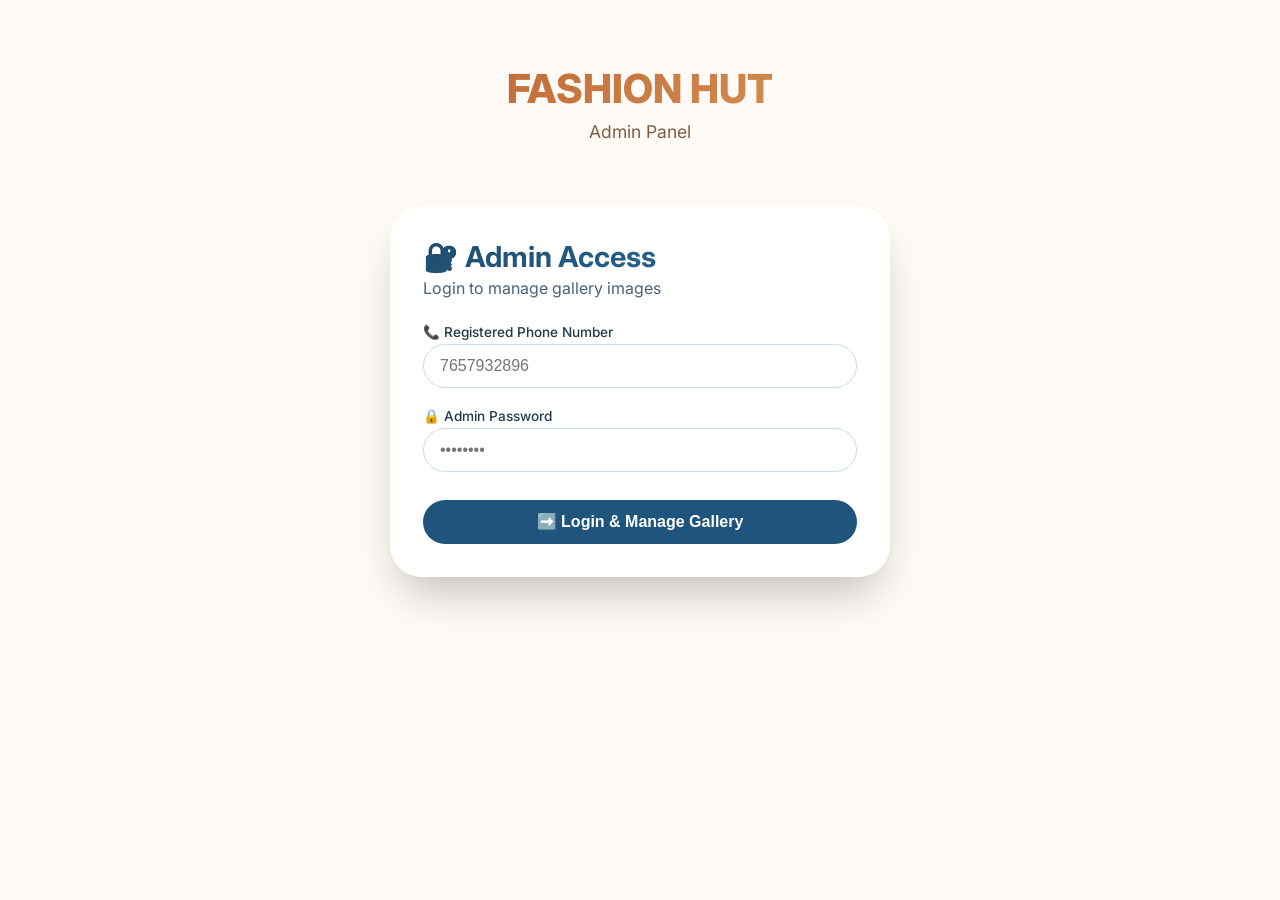
<file: admin.html>
<!DOCTYPE html>
<html lang="en">
<head>
    <meta charset="UTF-8">
    <meta name="viewport" content="width=device-width, initial-scale=1.0">
    <title>Admin Panel - Fashion Hut Garments</title>
    
    <!-- Google Fonts -->
    <link href="https://fonts.googleapis.com/css2?family=Inter:wght@400;500;600;700;800&display=swap" rel="stylesheet">
    <!-- Font Awesome -->
    <link rel="stylesheet" href="https://cdnjs.cloudflare.com/ajax/libs/font-awesome/6.4.0/css/all.min.css">
    
    <style>
        * { margin: 0; padding: 0; box-sizing: border-box; }
        body { font-family: 'Inter', sans-serif; background: #fefaf5; color: #1f2a2f; min-height: 100vh; }
        .admin-container { max-width: 800px; margin: 0 auto; padding: 2rem; }
        .admin-header { text-align: center; margin-bottom: 2rem; padding: 2rem 0; }
        .admin-header h1 { font-size: 2.5rem; font-weight: 800; background: linear-gradient(135deg, #b45a2b, #e09d5e); -webkit-background-clip: text; background-clip: text; color: transparent; margin-bottom: 0.5rem; }
        .admin-header p { color: #7f5e41; font-size: 1.1rem; }
        
        .fh-admin-login { background: rgba(255,255,255,0.96); border-radius: 2rem; max-width: 500px; margin: 2rem auto; padding: 2rem; box-shadow: 0 25px 45px -12px rgba(0,0,0,0.25); border: 1px solid rgba(255,255,240,0.7); }
        .fh-admin-login h2 { font-size: 1.8rem; background: linear-gradient(135deg, #1f4e6e, #2b6fa0); -webkit-background-clip: text; background-clip: text; color: transparent; margin-bottom: 0.25rem; }
        .fh-input-group { margin-bottom: 1.2rem; }
        .fh-input-group label { display: block; font-weight: 500; font-size: 0.85rem; margin-bottom: 0.3rem; color: #1f3b4c; }
        .fh-input-group input { width: 100%; padding: 0.75rem 1rem; border: 1px solid #cbdde9; border-radius: 60px; font-size: 1rem; }
        .fh-login-btn { background: #1f547c; width: 100%; padding: 0.8rem; border: none; border-radius: 60px; font-weight: 600; color: white; cursor: pointer; margin-top: 0.5rem; font-size: 1rem; }
        .fh-login-btn:hover { background: #1a4567; }
        .fh-error { color: #c74444; background: #ffe8e8; padding: 0.5rem 1rem; border-radius: 50px; font-size: 0.8rem; text-align: center; margin-top: 1rem; display: none; }
        
        .fh-admin-panel { display: none; max-width: 800px; margin: 2rem auto; }
        .fh-admin-badge { background: #e9c46a; display: inline-block; padding: 0.2rem 1rem; border-radius: 40px; font-size: 0.75rem; font-weight: 600; color: #3b2b1f; margin-bottom: 1rem; }
        .fh-logout-btn { background: transparent; border: 1px solid #b0c7db; padding: 0.4rem 1rem; border-radius: 50px; cursor: pointer; color: #2b6a8f; font-weight: 600; }
        .fh-logout-btn:hover { background: #f0f5fa; }
        .fh-add-panels { display: flex; flex-wrap: wrap; gap: 1.8rem; justify-content: center; margin: 1rem 0; }
        .fh-card-panel { background: white; border-radius: 28px; box-shadow: 0 10px 20px rgba(0,0,0,0.05); padding: 1.5rem; flex: 1; min-width: 260px; }
        .fh-card-panel h3 { margin-bottom: 1rem; color: #1f3b4c; }
        .fh-file-label { background: #2c6e9e; display: inline-block; padding: 0.6rem 1.2rem; border-radius: 50px; color: white; font-weight: 500; cursor: pointer; margin-bottom: 0.5rem; }
        .fh-file-label:hover { background: #245d85; }
        .fh-url-input { display: flex; flex-wrap: wrap; gap: 0.5rem; }
        .fh-url-input input { flex: 3; padding: 0.65rem 1rem; border-radius: 60px; border: 1px solid #cbdde9; font-size: 0.9rem; }
        .fh-btn-primary { background: #2c6e9e; border: none; padding: 0.65rem 1.2rem; border-radius: 60px; color: white; cursor: pointer; font-weight: 600; }
        .fh-btn-primary:hover { background: #245d85; }
        .fh-info-note { text-align: center; margin-top: 1.5rem; font-size: 0.8rem; color: #59748f; background: #f0f5fa; padding: 0.8rem; border-radius: 20px; }
        
        .image-gallery { display: grid; grid-template-columns: repeat(auto-fill, minmax(150px, 1fr)); gap: 1rem; margin-top: 2rem; }
        .image-card { background: white; border-radius: 15px; overflow: hidden; box-shadow: 0 4px 12px rgba(0,0,0,0.08); }
        .image-card img { width: 100%; aspect-ratio: 1/1; object-fit: cover; }
        .image-card-actions { padding: 0.5rem; display: flex; justify-content: center; }
        .remove-btn { background: #fee2e2; border: none; padding: 0.3rem 0.9rem; border-radius: 30px; font-size: 0.7rem; font-weight: 600; color: #b13e3e; cursor: pointer; }
        .remove-btn:hover { background: #fcc; }
        .empty-message { text-align: center; padding: 2rem; color: #6f8eaa; background: #fafdff; border-radius: 1rem; }
        .loading-card { display: flex; align-items: center; justify-content: center; background: #f8f9fa; aspect-ratio: 1; font-size: 14px; color: #666; border-radius: 15px; }
    </style>
</head>
<body>
    <div class="admin-container">
        <div class="admin-header">
            <h1>FASHION HUT</h1>
            <p>Admin Panel</p>
        </div>

        <!-- Login Form -->
        <div class="fh-admin-login" id="fhLoginSection">
            <h2>🔐 Admin Access</h2>
            <div style="color:#4a627a; margin-bottom:1.6rem;">Login to manage gallery images</div>
            <div class="fh-input-group">
                <label>📞 Registered Phone Number</label>
                <input type="tel" id="fhAdminPhone" placeholder="7657932896">
            </div>
            <div class="fh-input-group">
                <label>🔒 Admin Password</label>
                <input type="password" id="fhAdminPassword" placeholder="••••••••">
            </div>
            <button class="fh-login-btn" id="fhLoginBtn">➡️ Login & Manage Gallery</button>
            <div id="fhLoginError" class="fh-error">❌ Invalid phone or password</div>
        </div>

        <!-- Admin Panel (hidden until login) -->
        <div class="fh-admin-panel" id="fhAdminPanel">
            <div style="display:flex; justify-content:space-between; align-items:center; flex-wrap:wrap;">
                <span class="fh-admin-badge">👑 Admin Mode Active</span>
                <button id="fhLogoutBtn" class="fh-logout-btn">🚪 Logout</button>
            </div>
            
            <div class="fh-add-panels">
                <div class="fh-card-panel">
                    <h3>📁 Upload Images</h3>
                    <label class="fh-file-label" for="fhImageUpload">📤 Select Images</label>
                    <input type="file" id="fhImageUpload" accept="image/*" multiple style="display:none">
                    <div style="font-size:0.75rem; margin-top:0.5rem; color:#666;">Images visible to all users!</div>
                </div>
                <div class="fh-card-panel">
                    <h3>🔗 Add Image URL</h3>
                    <div class="fh-url-input">
                        <input type="text" id="fhImageUrl" placeholder="https://example.com/image.jpg">
                        <button id="fhAddUrlBtn" class="fh-btn-primary">➕ Add</button>
                    </div>
                </div>
            </div>
            
            <div class="fh-info-note">
                ⚡ Images are saved permanently and shared with the public gallery • Remove buttons delete them for everyone
            </div>
            
            <div class="image-gallery" id="adminImageGallery">
                <div class="empty-message">✨ No images yet — upload some!</div>
            </div>
        </div>
    </div>

    <script>
        const ADMIN_CREDENTIALS = { phone: "7657932896", password: "Admin2025" };
        const IMGBB_API_KEY = "d0eb6e6cba0c19d81a330cee392720e3";
        const STORAGE_KEY = 'fh_permanent_images'; // same as main website
        let isAdmin = false;

        const loginSection = document.getElementById('fhLoginSection');
        const adminPanel = document.getElementById('fhAdminPanel');
        const phoneInput = document.getElementById('fhAdminPhone');
        const pwdInput = document.getElementById('fhAdminPassword');
        const loginBtn = document.getElementById('fhLoginBtn');
        const loginError = document.getElementById('fhLoginError');
        const logoutBtn = document.getElementById('fhLogoutBtn');
        const fileInput = document.getElementById('fhImageUpload');
        const urlInput = document.getElementById('fhImageUrl');
        const addUrlBtn = document.getElementById('fhAddUrlBtn');
        const imageGallery = document.getElementById('adminImageGallery');

        function updateGallery() {
            const cards = imageGallery.querySelectorAll('.image-card:not(.loading-card)');
            if (cards.length === 0) {
                if (!imageGallery.querySelector('.empty-message')) {
                    const msg = document.createElement('div');
                    msg.className = 'empty-message';
                    msg.textContent = '✨ No images yet — upload some!';
                    imageGallery.appendChild(msg);
                }
            } else {
                const empty = imageGallery.querySelector('.empty-message');
                if (empty) empty.remove();
            }
        }

        function addImageToGallery(src, altText = 'image', save = true) {
            const empty = imageGallery.querySelector('.empty-message');
            if (empty) empty.remove();
            const card = document.createElement('div');
            card.className = 'image-card';
            card.innerHTML = `<img src="${src}" alt="${altText}"><div class="image-card-actions"><button class="remove-btn">✖ Remove</button></div>`;
            card.querySelector('img').onerror = () => { card.remove(); updateGallery(); };
            card.querySelector('.remove-btn').onclick = () => {
                if (confirm('Remove this image permanently?')) {
                    card.remove();
                    updateGallery();
                    removeImageFromStorage(src);
                }
            };
            imageGallery.appendChild(card);
            updateGallery();
            if (save && src && !src.startsWith('blob:')) saveImageToStorage(src, altText);
        }

        function saveImageToStorage(url, name) {
            let images = JSON.parse(localStorage.getItem(STORAGE_KEY) || '[]');
            if (!images.some(img => img.url === url)) {
                images.push({ url, name, date: new Date().toISOString() });
                localStorage.setItem(STORAGE_KEY, JSON.stringify(images));
            }
        }

        function removeImageFromStorage(url) {
            let images = JSON.parse(localStorage.getItem(STORAGE_KEY) || '[]');
            images = images.filter(img => img.url !== url);
            localStorage.setItem(STORAGE_KEY, JSON.stringify(images));
        }

        function loadAllImages() {
            const images = JSON.parse(localStorage.getItem(STORAGE_KEY) || '[]');
            images.forEach(img => addImageToGallery(img.url, img.name, false));
        }

        async function uploadToImgBB(file) {
            const formData = new FormData();
            formData.append('image', file);
            const response = await fetch(`https://api.imgbb.com/1/upload?key=${IMGBB_API_KEY}`, { method: 'POST', body: formData });
            const result = await response.json();
            if (result.success) return result.data.url;
            throw new Error(result.error?.message || 'Upload failed');
        }

        async function handleFiles(files) {
            for (let file of files) {
                if (!file.type.startsWith('image/')) { alert(`Skipped: ${file.name} not an image.`); continue; }
                const loadingCard = document.createElement('div');
                loadingCard.className = 'image-card loading-card';
                loadingCard.innerHTML = `<div class="loading-card">⏳ Uploading ${file.name}...</div>`;
                imageGallery.appendChild(loadingCard);
                try {
                    const permanentUrl = await uploadToImgBB(file);
                    loadingCard.remove();
                    addImageToGallery(permanentUrl, file.name, true);
                } catch (error) {
                    alert(`Upload failed: ${error.message}`);
                    loadingCard.remove();
                }
            }
            fileInput.value = '';
        }

        function addImageFromUrl(url) {
            if (!url.trim()) return alert('Please enter an image URL.');
            let trimmed = url.trim();
            try { new URL(trimmed); } catch { return alert('Invalid URL.'); }
            addImageToGallery(trimmed, 'web image', true);
            urlInput.value = '';
        }

        function performLogin() {
            const phone = phoneInput.value.trim().replace(/\s/g, '');
            const pwd = pwdInput.value.trim();
            if (phone === ADMIN_CREDENTIALS.phone && pwd === ADMIN_CREDENTIALS.password) {
                isAdmin = true;
                loginError.style.display = 'none';
                loginSection.style.display = 'none';
                adminPanel.style.display = 'block';
            } else {
                loginError.style.display = 'block';
            }
        }

        function performLogout() {
            isAdmin = false;
            adminPanel.style.display = 'none';
            loginSection.style.display = 'block';
            phoneInput.value = '';
            pwdInput.value = '';
            loginError.style.display = 'none';
        }

        loginBtn.addEventListener('click', performLogin);
        logoutBtn.addEventListener('click', performLogout);
        fileInput.addEventListener('change', (e) => { if (!isAdmin) return; handleFiles(Array.from(e.target.files)); });
        addUrlBtn.addEventListener('click', () => { if (!isAdmin) return; addImageFromUrl(urlInput.value); });
        urlInput.addEventListener('keypress', (e) => { if (e.key === 'Enter' && isAdmin) addImageFromUrl(urlInput.value); });
        [phoneInput, pwdInput].forEach(inp => inp.addEventListener('keypress', (e) => { if (e.key === 'Enter') performLogin(); }));

        adminPanel.style.display = 'none';
        loadAllImages();
        updateGallery();
    </script>
</body>
</html>
</file>
